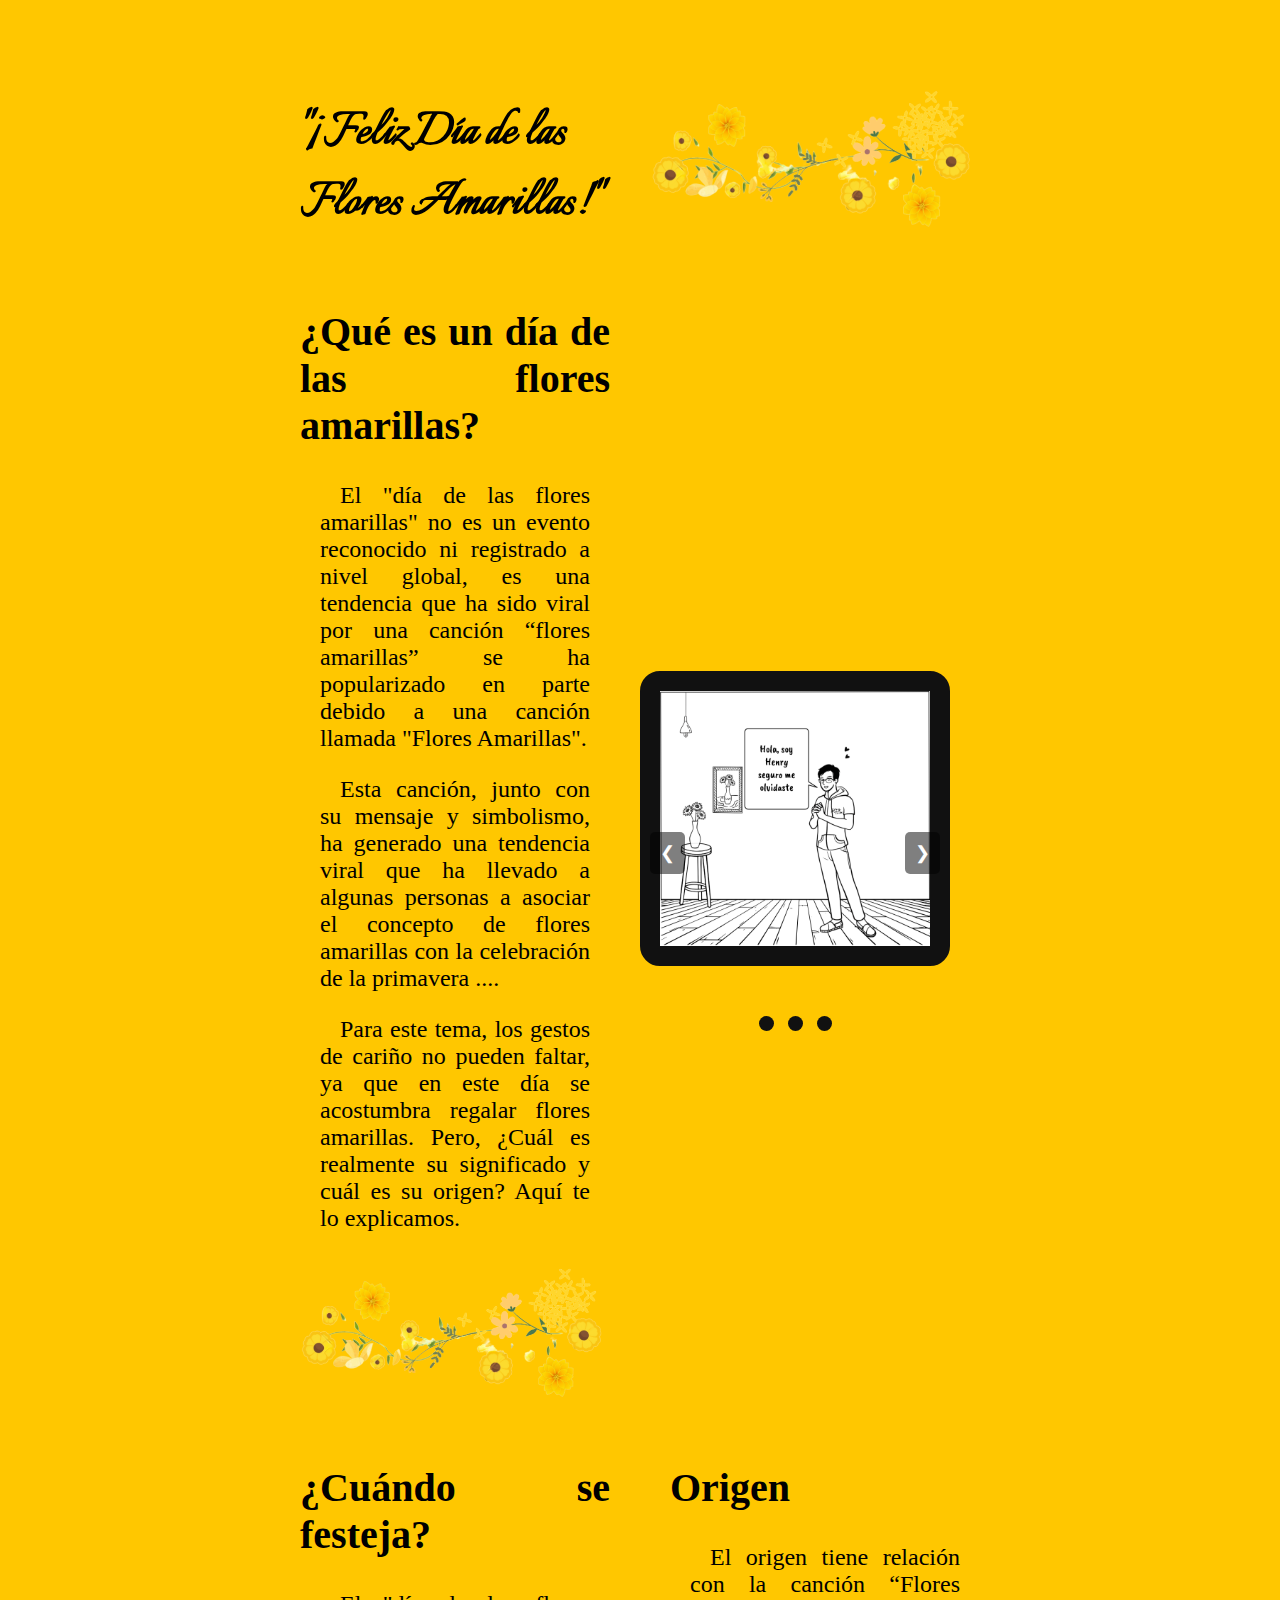
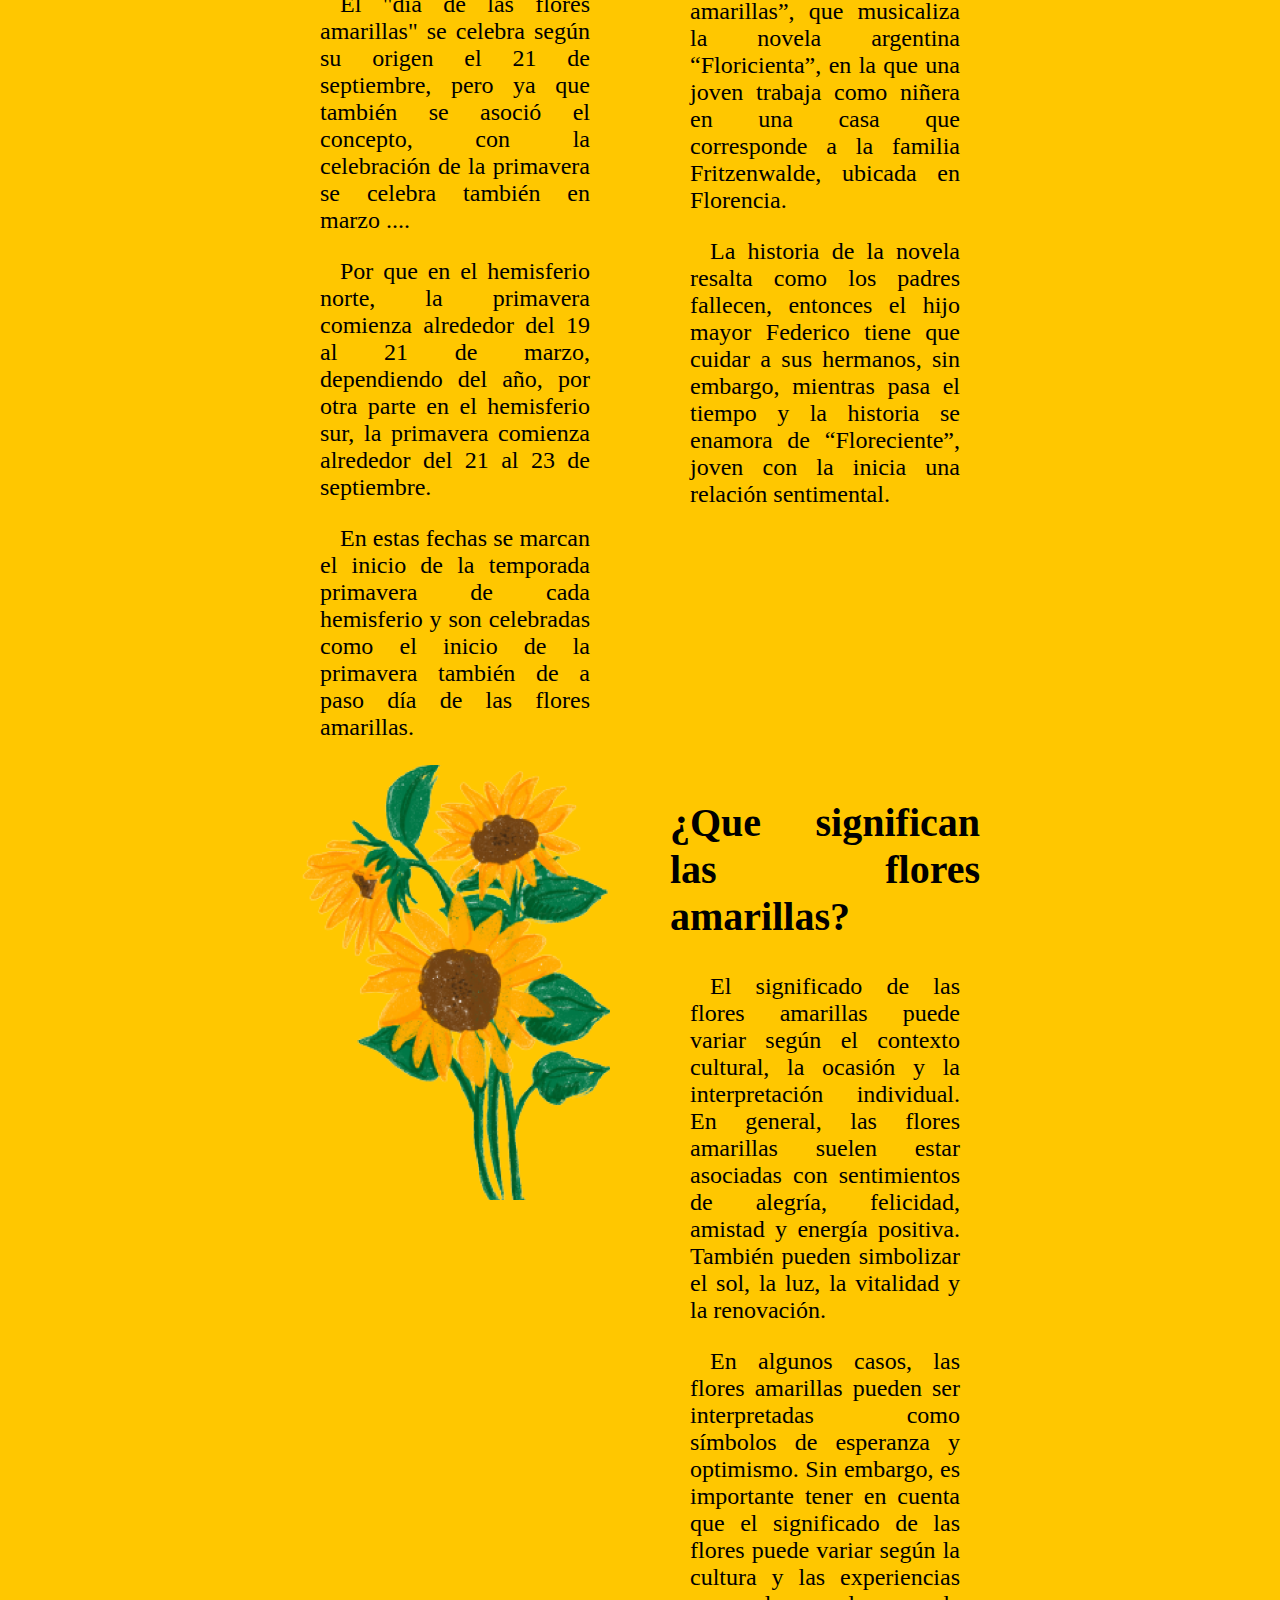
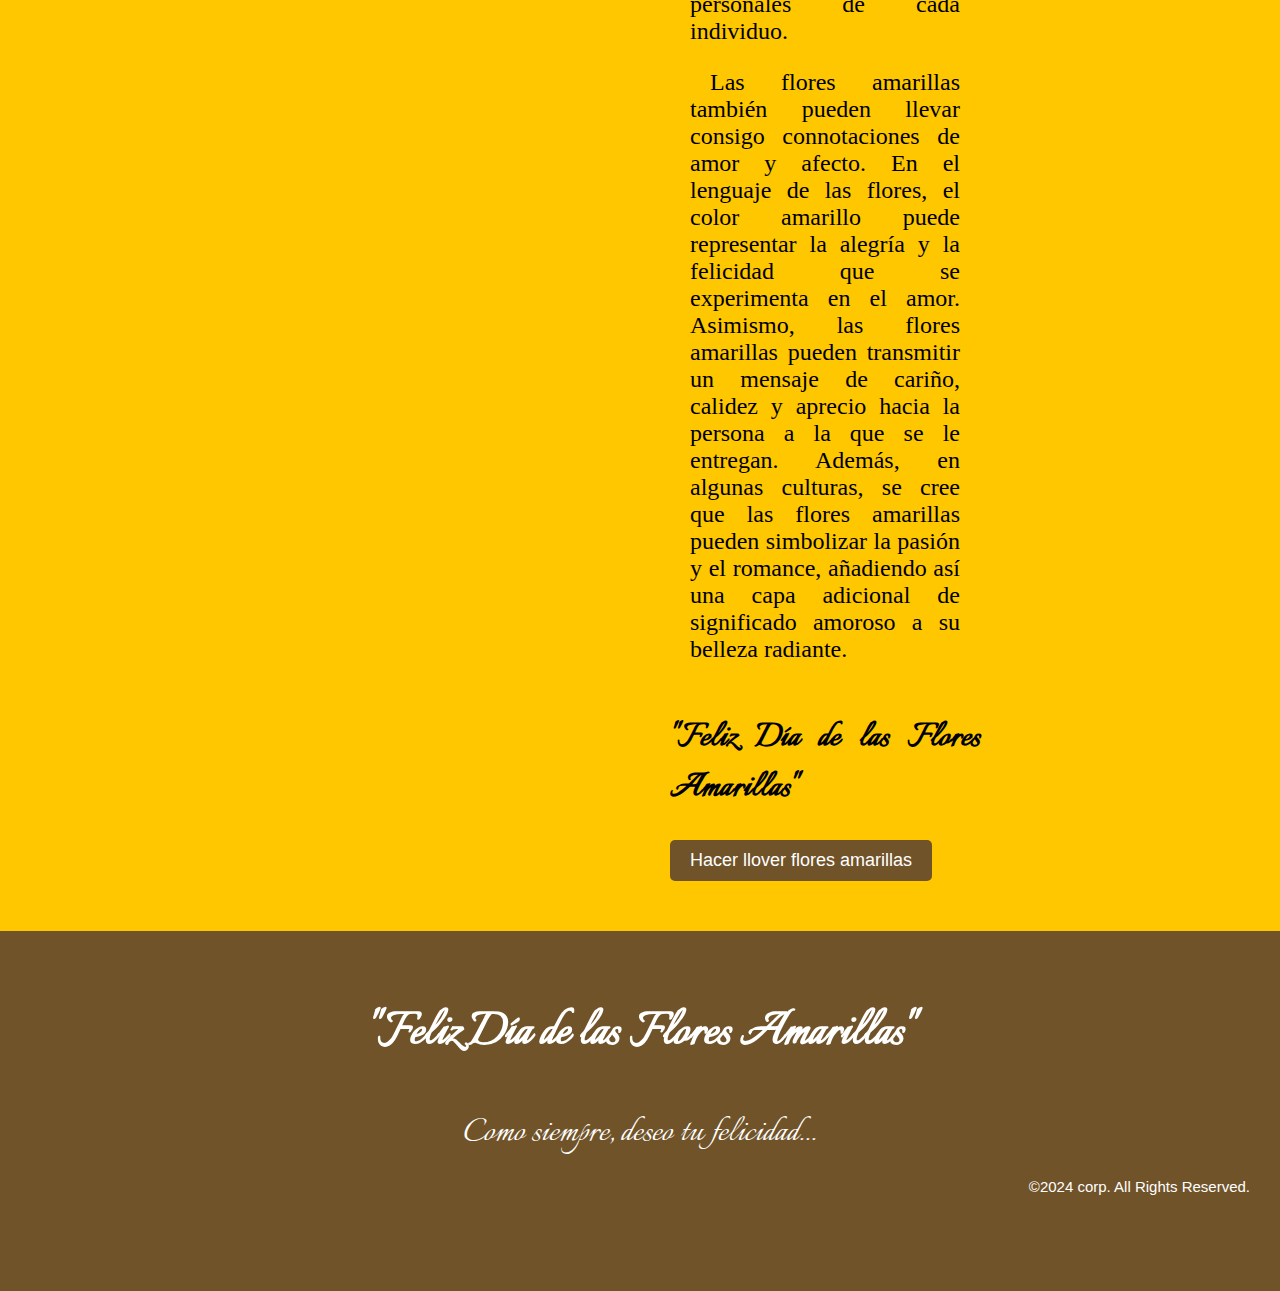
<file: index.html>
<!DOCTYPE html>
<html lang="en">

<head>
    <meta charset="UTF-8">
    <meta http-equiv="X-UA-Compatible" content="IE=edge">
    <meta name="viewport" content="width=device-width, initial-scale=1.0">
    <link href='https://unpkg.com/boxicons@2.1.4/css/boxicons.min.css' rel='stylesheet'>
    <link rel="stylesheet" href="style.css">
    <link rel="preconnect" href="https://fonts.googleapis.com">
    <link rel="preconnect" href="https://fonts.gstatic.com" crossorigin>
    <link href="https://fonts.googleapis.com/css2?family=Italianno&display=swap" rel="stylesheet">
    <style>
        @media only screen and (max-width: 600px) {
            h1 {
                font-size: 6vw;
                /* Tamaño del texto ajustado al ancho de la pantalla */
            }

            h2 {
                font-size: 5vw;
                /* Tamaño del texto ajustado al ancho de la pantalla */
            }

            p {
                font-size: 3vw;
                /* Tamaño del texto ajustado al ancho de la pantalla */
            }
        }

        header {
            display: flex;
            align-items: center;
        }

        header h1 {
            margin-right: 40px;
        }

        h1 {
            font-family: "Italianno", cursive;
            font-size: 3.5em;
        }

        h2 {
            font-size: 2.5em;
            /* Tamaño del texto para tamaños de pantalla mayores */
        }

        .textbt {
            font-family: "Italianno", cursive;
            font-size: 40px;
            margin-top: 50px;
        }

        p {
            font-size: 1.5em;
        }

        .text-content p {
            text-indent: 20px;
            /* Ajusta el valor según tu preferencia */
        }

        body {
            background-color: rgba(255, 199, 0, 1);
            margin: 0;
            padding: 0;
        }

        main {
            margin-left: 300px;
            margin-right: 300px;
            margin-top: 60px;
        }

        footer {
            background-color: rgba(112, 83, 41, 1);
            /* Color de fondo del footer */
            height: 300px;
            /* Altura del footer */
            width: 100%;
            /* Ancho completo del footer */
        }

        .container {
            display: flex;
            justify-content: space-between;
        }

        .container>div {
            flex-basis: calc(50% - 30px);
            /* Establece el ancho de cada div al 50% del contenedor menos el espacio entre ellos */
        }

        .text-content {
            width: calc(50% - 10px);
            /* Restar el espacio entre los dos bloques */
            box-sizing: border-box;
            text-align: justify;
        }

        .text-content p {
            padding: 0 20px;
            /* Ajusta el valor de padding según tu preferencia */
        }


        .carousel-container {
            width: calc(50% - 10px);
            /* Restar el espacio entre los dos bloques */
            position: relative;
            overflow: hidden;
            /* Para ocultar el desbordamiento del contenido */
        }

        .carousel-slide {
            display: flex;
            transition: transform 0.5s ease;
            /* Transición suave */
        }

        .carousel-slide img {
            flex: 0 0 100%;
            /* Para que las imágenes mantengan su tamaño */
            max-width: 100%;
            /* Asegurar que las imágenes no se desborden */
            height: auto;
        }

        .carousel-button {
            position: absolute;
            top: 50%;
            transform: translateY(-50%);
            background-color: rgba(0, 0, 0, 0.5);
            color: white;
            border: none;
            cursor: pointer;
            padding: 10px;
            z-index: 1;
        }

        .prev {
            left: 10px;
        }

        .next {
            right: 10px;
        }

        .imgflower {
            position: relative;
        }

        footer {
            background-color: rgba(112, 83, 41, 1);
            color: white;
            text-align: center;
            padding: 30px 0;
            font-family: "Italianno", cursive;
        }

        .footer-content {
            font-family: "Italianno", cursive;
        }

        .footer-content h1 {
            margin-bottom: 10px;
        }

        .footer-content p {
            font-size: 40px;
            margin-bottom: 20px;
        }

        .rights {

            font-family: Arial, sans-serif;
            text-align: right;
        }

        button {
            padding: 10px 20px;
            font-size: 18px;
            background-color: rgba(112, 83, 41, 1);
            border: none;
            cursor: pointer;
            border-radius: 5px;
            outline: none;
            color: white;
            margin-bottom: 50px;
        }

        .flower-rain {
            position: fixed;
            top: 0;
            left: 0;
            width: 100%;
            height: 100%;
            pointer-events: none;
            z-index: 9999;
        }

        .flower {
            position: absolute;
            width: 50px;
            height: 50px;
            background-image: url('img/image 2.png');
            /* Corregir la ruta de la imagen */
            background-size: contain;
            pointer-events: none;
            animation: flowerFall linear infinite;
        }

        @keyframes flowerFall {
            0% {
                transform: translateY(-100%);
                opacity: 0;
            }

            100% {
                transform: translateY(100vh);
                opacity: 1;
            }
        }

        @media only screen and (max-width: 900px) {
            main {
                margin: 0 auto;
                /* Centrar el contenido */
                padding: 0 20px;
                /* Agregar espacio a los lados */
            }

            .container {
                flex-direction: column;
                margin-bottom: 40px;
            }

            .text-content,
            .carousel-container {
                width: 100%;
            }

            .imgflower {
                text-align: center;
                /* Centrar la imagen */
            }

            footer .rights {
                text-align: center;
                margin: 0;
            }
        }

        /* Reducir el tamaño de la fuente en dispositivos móviles */
        @media only screen and (max-width: 600px) {
            header {
                flex-direction: column;
                align-items: center;
            }

            h1 {
                margin-bottom: 10px;
                font-size: 2em;
                /* Tamaño de fuente más pequeño */
            }

            p {
                font-size: 1.2em;
                /* Tamaño de fuente más pequeño */
            }
        }

        /* Ajustar la imagen para dispositivos móviles */
        img {
            max-width: 100%;
            /* Ancho máximo del 100% */
            height: auto;
            /* Altura automática para mantener la proporción */
        }
    </style>
</head>

<body>
    <main>
        <header>
            <h1>"¡Feliz Día de las Flores Amarillas!"</h1>
            <img src="img\lotsflower1.png" alt="hflo">
        </header>


        <div class="container">
            <div class="text-content">

                <h2>¿Qué es un día de las flores amarillas?</h2>

                <p>El "día de las flores amarillas" no es un evento reconocido ni registrado a nivel global, es una
                    tendencia que ha sido viral por una canción “flores amarillas” se ha popularizado en parte debido a
                    una canción llamada "Flores Amarillas".<br></p>
                <p>Esta canción, junto con su mensaje y simbolismo, ha generado
                    una tendencia viral que ha llevado a algunas personas a asociar el concepto de flores amarillas con
                    la celebración de la primavera .... <br></p>
                <p>Para este tema, los gestos de cariño no pueden faltar, ya que en
                    este día se acostumbra regalar flores amarillas. Pero, ¿Cuál es realmente su significado y cuál es
                    su origen? Aquí te lo explicamos.</p>

                <img src="img\lotsflower2.png" alt="fl">
            </div>

            <div class="carousel-container">
                <div class="carousel-slide">
                    <img src="img\flores_amarillas_1.png" alt="Slide 1" class="carousel-image">
                    <img src="img\flores_amarillas_2.png" alt="Slide 2" class="carousel-image">
                    <img src="img\flores_amarillas_3.png" alt="Slide 3" class="carousel-image">
                </div>
                <div class="carousel-controls">
                    <button class="carousel-button prev" onclick="plusSlides(-1)">&#10094;</button>
                    <button class="carousel-button next" onclick="plusSlides(1)">&#10095;</button>
                </div>

                <div class="carousel-dots">
                    <span class="dot" onclick="currentSlide(1)"></span>
                    <span class="dot" onclick="currentSlide(2)"></span>
                    <span class="dot" onclick="currentSlide(3)"></span>
                </div>
            </div>
        </div>

        <div class="container">
            <div class="text-content">

                <h2>¿Cuándo se festeja?</h2>

                <p>El "día de las flores amarillas" se celebra según su origen el 21 de septiembre, pero ya que también
                    se
                    asoció el concepto, con la celebración de la primavera se celebra también en marzo ....<br></p>
                <p>Por que en
                    el hemisferio norte, la primavera comienza alrededor del 19 al 21 de marzo, dependiendo del año, por
                    otra parte en el hemisferio sur, la primavera comienza alrededor del 21 al 23 de septiembre.
                    <br>
                </p>
                <p>En estas fechas se marcan el inicio de la temporada primavera de cada hemisferio y son celebradas
                    como
                    el inicio de la primavera también de a paso día de las flores amarillas.
                </p>
            </div>
            <div class="text-content">
                <h2>Origen</h2>
                <p>El origen tiene relación con la canción “Flores amarillas”, que musicaliza la novela argentina
                    “Floricienta”, en la que una joven trabaja como niñera en una casa que corresponde a la familia
                    Fritzenwalde, ubicada en Florencia. <br></p>
                <p>La historia de la novela resalta como los padres fallecen,
                    entonces el hijo mayor Federico tiene que cuidar a sus hermanos, sin embargo, mientras pasa el
                    tiempo y la
                    historia se enamora de “Floreciente”, joven con la inicia una relación sentimental.
                </p>
            </div>

        </div>

        </div>
        <div class="container">
            <div class="imgflower">
                <img src="img\sunflower1.png" alt="flor">
            </div>


            <div class="text-content">

                <h2>¿Que significan las flores amarillas?</h2>

                <p>El significado de las flores amarillas puede variar según el contexto cultural, la ocasión y la
                    interpretación individual. En general, las flores amarillas suelen estar asociadas con sentimientos
                    de alegría, felicidad, amistad y energía positiva. También pueden simbolizar el sol, la luz, la
                    vitalidad y la renovación.
                    <br>
                </p>
                <p>En algunos casos, las flores amarillas pueden ser interpretadas como
                    símbolos de esperanza y optimismo. Sin embargo, es importante tener en cuenta que el significado de
                    las flores puede variar según la cultura y las experiencias personales de cada individuo.<br></p>
                <p>Las
                    flores amarillas también pueden llevar consigo connotaciones de amor y afecto. En el lenguaje de las
                    flores, el color amarillo puede representar la alegría y la felicidad que se experimenta en el amor.
                    Asimismo, las flores amarillas pueden transmitir un mensaje de cariño, calidez y aprecio hacia la
                    persona a la que se le entregan. Además, en algunas culturas, se cree que las flores amarillas
                    pueden simbolizar la pasión y el romance, añadiendo así una capa adicional de significado amoroso a
                    su belleza radiante.
                </p>

                <h1 class="textbt">"Feliz Día de las Flores Amarillas"</h1>
                <button onclick="startFlowerRain()">Hacer llover flores amarillas</button>
            </div>

            <div class="flower-rain" id="flowerRain"></div>

    </main>

    <footer>

        <div class="footer-content">
            <h1>"Feliz Día de las Flores Amarillas"</h1>
            <p>Como siempre, deseo tu felicidad...</p>
            <p class="rights" style="font-size: 15px; margin-right:30px ;">©2024 corp. All Rights Reserved.</p>
        </div>

    </footer>

</body>
<script>
    let slideIndex = 1;
    showSlides(slideIndex);

    function plusSlides(n) {
        showSlides(slideIndex += n);
    }

    function currentSlide(n) {
        showSlides(slideIndex = n);
    }

    function showSlides(n) {
        let i;
        let slides = document.getElementsByClassName("carousel-image");
        if (n > slides.length) { slideIndex = 1 }
        if (n < 1) { slideIndex = slides.length }
        for (i = 0; i < slides.length; i++) {
            slides[i].style.display = "none";
        }
        slides[slideIndex - 1].style.display = "block";
    }

    // Cambiar de diapositiva automáticamente cada 7 segundos
    setInterval(function () {
        plusSlides(1);
    }, 7000); // 7000 milisegundos = 7 segundos


    function startFlowerRain() {
        const flowerRain = document.getElementById('flowerRain');
        const flowerImages = ['img/image 2.png', "img/image 3.png", "img/image 4.png"]; // Rutas relativas de tus imágenes

        for (let i = 0; i < 50; i++) {
            const flower = document.createElement('div');
            flower.classList.add('flower');
            flower.style.backgroundImage = `url(${flowerImages[Math.floor(Math.random() * flowerImages.length)]})`;
            flower.style.left = Math.random() * window.innerWidth + 'px';
            flower.style.animationDuration = Math.random() * 3 + 2 + 's';
            flowerRain.appendChild(flower);
        }
    }

</script>

</html>
</file>
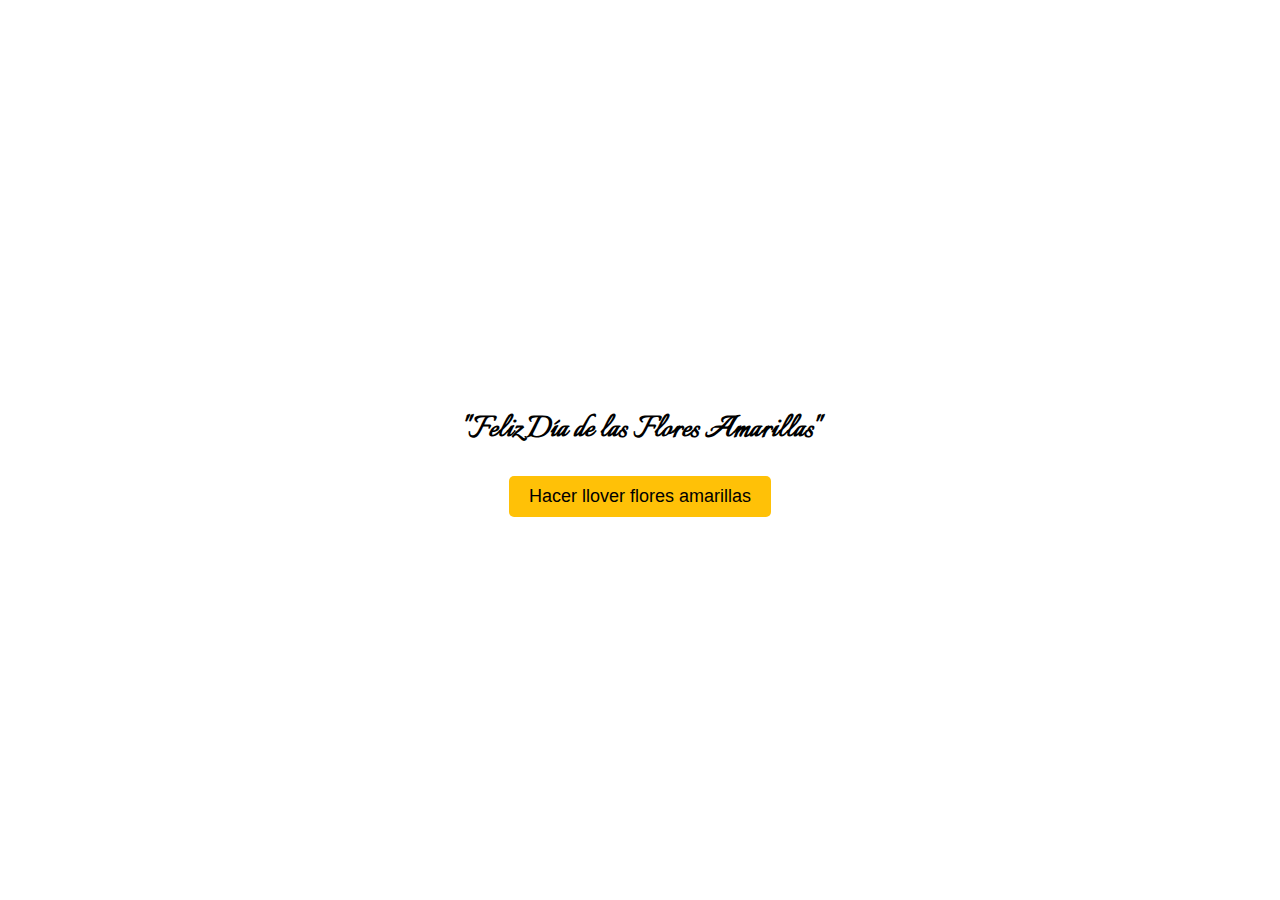
<file: texto.html>
<!DOCTYPE html>
<html lang="en">
<head>
    <meta charset="UTF-8">
    <meta name="viewport" content="width=device-width, initial-scale=1.0">
    <title>Flower Rain</title>
    <link href="https://fonts.googleapis.com/css2?family=Italianno&display=swap" rel="stylesheet">
    <style>
        body, html {
            margin: 0;
            padding: 0;
            height: 100%;
        }

        .container {
            height: 100%;
            display: flex;
            justify-content: center;
            align-items: center;
            flex-direction: column;
        }

        h1 {
            font-family: "Italianno", cursive;
            font-size: 36px;
        }

        button {
            padding: 10px 20px;
            font-size: 18px;
            background-color: #ffc107;
            border: none;
            cursor: pointer;
            border-radius: 5px;
            outline: none;
        }

        .flower-rain {
            position: fixed;
            top: 0;
            left: 0;
            width: 100%;
            height: 100%;
            pointer-events: none;
            z-index: 9999;
        }

        .flower {
            position: absolute;
            width: 50px;
            height: 50px;
            background-image: url('img/image 2.png'); /* Corregir la ruta de la imagen */
            background-size: contain;
            pointer-events: none;
            animation: flowerFall linear infinite;
        }

        @keyframes flowerFall {
            0% {
                transform: translateY(-100%);
                opacity: 0;
            }
            100% {
                transform: translateY(100vh);
                opacity: 1;
            }
        }
    </style>
</head>
<body>
    <div class="container">
        <h1 font-size="25px">"Feliz Día de las Flores Amarillas"</h1>
        <button onclick="startFlowerRain()">Hacer llover flores amarillas</button>
    </div>

    <div class="flower-rain" id="flowerRain"></div>

    <script>
        function startFlowerRain() {
            const flowerRain = document.getElementById('flowerRain');
            const flowerImages = ['img/image 2.png', "img/image 3.png","img/image 4.png"]; // Rutas relativas de tus imágenes

            for (let i = 0; i < 50; i++) {
                const flower = document.createElement('div');
                flower.classList.add('flower');
                flower.style.backgroundImage = `url(${flowerImages[Math.floor(Math.random() * flowerImages.length)]})`;
                flower.style.left = Math.random() * window.innerWidth + 'px';
                flower.style.animationDuration = Math.random() * 3 + 2 + 's';
                flowerRain.appendChild(flower);
            }
        }
    </script>
</body>
</html>
</file>
<file: style.css>
.carousel-container {
    position: relative;
    max-width: 500px; /* Ancho máximo del carousel */
    margin: auto;
    overflow: hidden;
}

.carousel-slide {
    display: flex;
    border: solid 20px rgba(17, 17, 17, 1) ;
    border-radius: 20px;
}

.carousel-slide img {
    width: 100%;
    display: none;
    
}

.carousel-slide img:first-child {
    display: block;
}

.carousel-controls {
    position: absolute;
    top: 50%;
    transform: translateY(-50%);
    width: 100%;
    display: flex;
    justify-content: space-between;
}

.carousel-button {
    position: absolute;
    top: 50%;
    transform: translateY(-50%);
    background-color: rgba(0, 0, 0, 0.5);
    color: white;
    border: none;
    cursor: pointer;
    padding: 10px;
    z-index: 1;
}

.prev {
    left: 10px; /* Ajusta la distancia desde el borde izquierdo */
}

.next {
    right: 10px; /* Ajusta la distancia desde el borde derecho */
}

.carousel-dots {
    text-align: center;
    margin-top: 50px;
}

.dot {
    height: 15px;
    width: 15px;
    background-color: rgba(17, 17, 17, 1);
    border-radius: 50%;
    display: inline-block;
    margin: 0 5px;
    cursor: pointer;
}

.active, .dot:hover {
    background-color: #312a2a;
}
</file>
